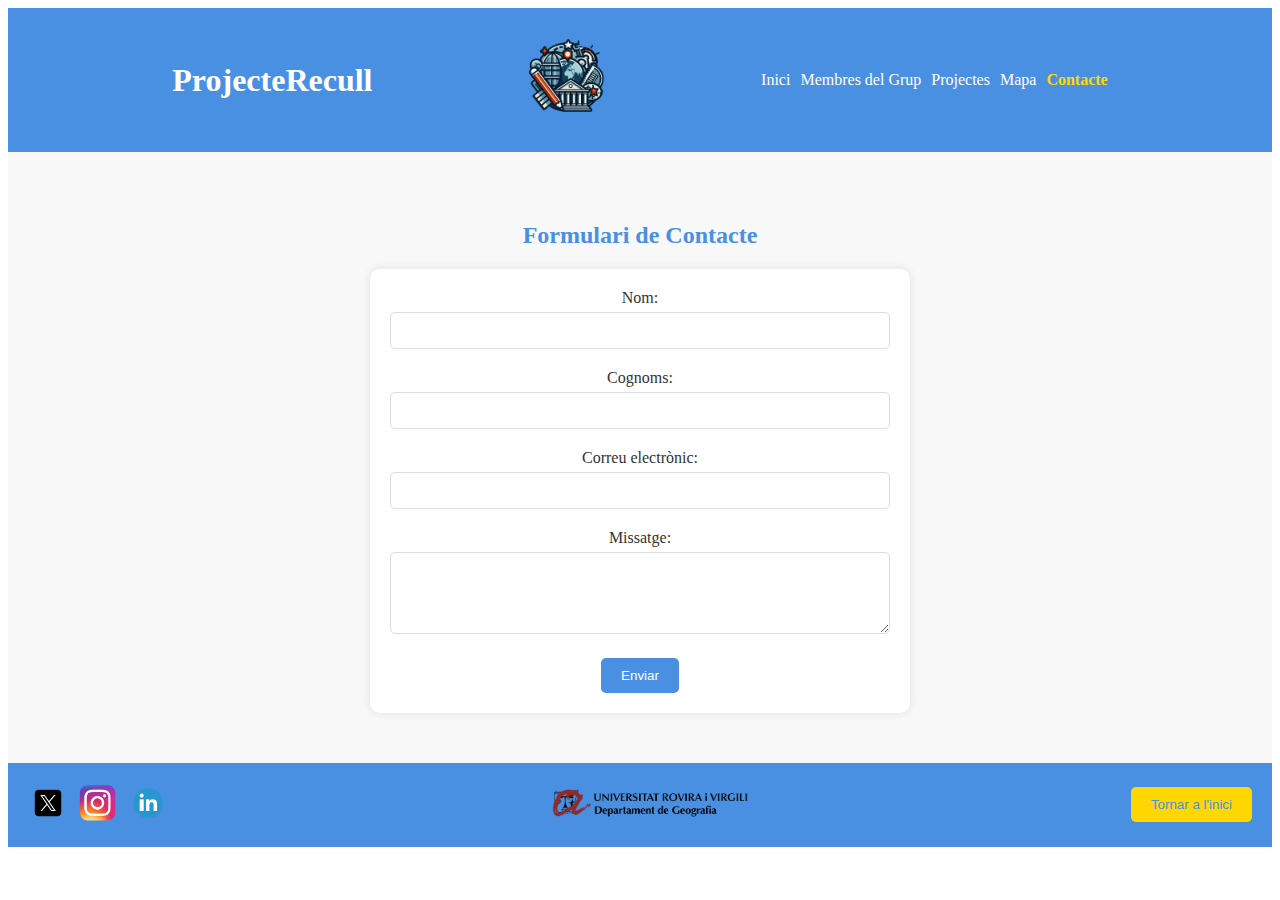
<file: contacte.html>
<!DOCTYPE html>
<html lang="ca">
<head>
    <meta charset="UTF-8">
    <meta name="viewport" content="width=device-width, initial-scale=1.0">
    <title>Contacte - Projecte Recull</title>
    <link rel="stylesheet" href="inici.css">
</head>
<body>
    <header>
        <h1>ProjecteRecull</h1>
        <div class="logo">
            <img src="img/logo.png" alt="logo">
        </div>
        <nav>
            <ul>
                <li><a href="index.html">Inici</a></li>
                <li><a href="membres.html">Membres del Grup</a></li>
                <li><a href="projectes.html">Projectes</a></li>
                <li><a href="mapa.html">Mapa</a></li>
                <li><a href="contacte.html">Contacte</a></li>
            </ul>
        </nav>
    </header>

    <main>
        <section id="contacte">
            <h2>Formulari de Contacte</h2>
            <form id="formulari" action="#" method="POST">
                <div class="camp">
                    <label for="nom">Nom:</label>
                    <input type="text" id="nom" name="nom" required>
                </div>
                <div class="camp">
                    <label for="cognoms">Cognoms:</label>
                    <input type="text" id="cognoms" name="cognoms" required>
                </div>
                <div class="camp">
                    <label for="email">Correu electrònic:</label>
                    <input type="email" id="email" name="email" required>
                </div>
                <div class="camp">
                    <label for="missatge">Missatge:</label>
                    <textarea id="missatge" name="missatge" rows="4" required></textarea>
                </div>
                <button type="submit">Enviar</button>
            </form>
        </section>
    </main>

    <footer>
        <div class="social-links">
            <a href="https://x.com/geografiaURV" target="_blank">
                <img src="img/twitter.png" alt="Twitter">
            </a>
            <a href="https://www.instagram.com/geografiaurv/" target="_blank">
                <img src="img/instagram.png" alt="Instagram">
            </a>
            <a href="https://www.linkedin.com/school/universitaturv/?originalSubdomain=es" target="_blank">
                <img src="img/linkedin.png" alt="LinkedIn">
            </a>
        </div>
        <div class="logo-container">
            <a href="https://www.geografia.urv.cat/ca/">
                <img src="img/logogeo.png" alt="Logo">
            </a>
        </div>
        <button id="back-to-top-btn">Tornar a l'inici</button>
    </footer>
    <script src="inici.js" defer></script>
</body>
</html>
</file>
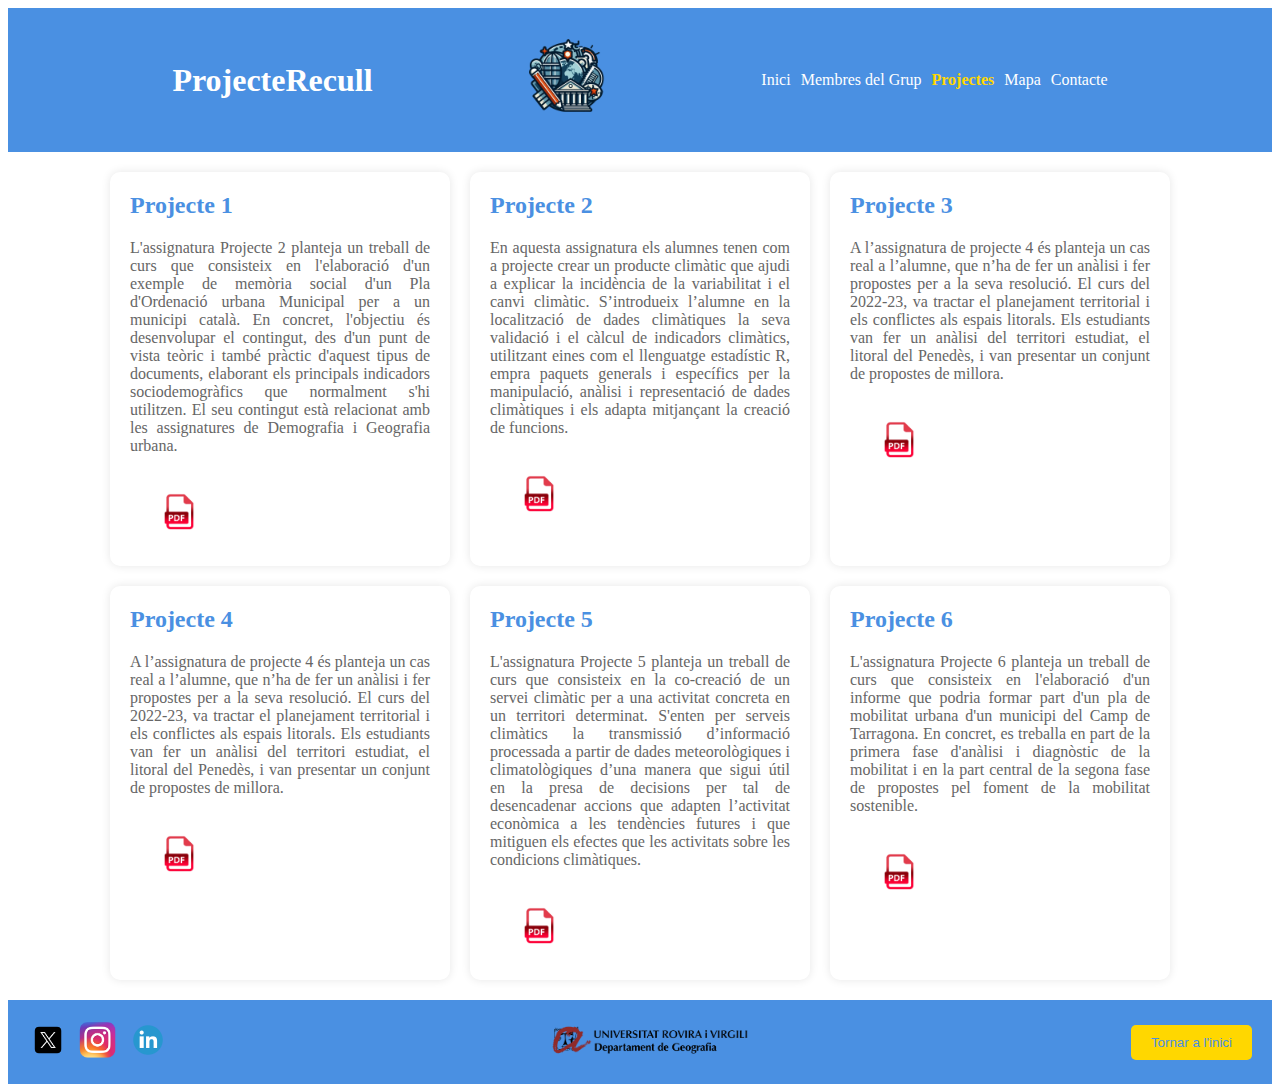
<file: projectes.html>
<!DOCTYPE html>
<html lang="ca">
<head>
    <meta charset="UTF-8">
    <meta name="viewport" content="width=device-width, initial-scale=1.0">
    <title>Projectes - Projecte Recull</title>
    <link rel="stylesheet" href="inici.css">
</head>
<body>
    <header>
        <h1>ProjecteRecull</h1>
        <div class="logo">
            <img src="img/logo.png" alt="logo">
        </div>
        <nav>
            <ul>
                <li><a href="index.html">Inici</a></li>
                <li><a href="membres.html">Membres del Grup</a></li>
                <li><a href="projectes.html">Projectes</a></li>
                <li><a href="mapa.html">Mapa</a></li>
                <li><a href="contacte.html">Contacte</a></li>
            </ul>
        </nav>
    </header>

    <main>
        <section id="projectes">
            <div class="projecte">
                <h2>Projecte 1</h2>
                <p>L'assignatura Projecte 2 planteja un treball de curs que consisteix en l'elaboració d'un exemple de memòria social d'un Pla d'Ordenació urbana Municipal per a un municipi català. En concret, l'objectiu és desenvolupar el contingut, des d'un punt de vista teòric i també pràctic d'aquest tipus de documents, elaborant els principals indicadors sociodemogràfics que normalment s'hi utilitzen. El seu contingut està relacionat amb les assignatures de Demografia i Geografia urbana.</p>
                <a href="pdf/projecte1.pdf" class="download-btn" download>
                    <img src="img/pdf.png" alt="Download PDF">
                </a>
            </div>
            <div class="projecte">
                <h2>Projecte 2</h2>
                <p>En aquesta assignatura els alumnes tenen com a projecte crear un producte climàtic que ajudi a explicar la incidència de la variabilitat i el canvi climàtic. S’introdueix l’alumne en la localització de dades climàtiques la seva validació i el càlcul de indicadors climàtics, utilitzant eines com el llenguatge estadístic R, empra paquets generals i específics per la manipulació, anàlisi i representació de dades climàtiques i els adapta mitjançant la creació de funcions.</p>
                <a href="pdf/projecte2.pdf" class="download-btn" download>
                    <img src="img/pdf.png" alt="Download PDF">
                </a>
            </div>
            <div class="projecte">
                <h2>Projecte 3</h2>
                <p>A l’assignatura de projecte 4 és planteja un cas real a l’alumne, que n’ha de fer un anàlisi i fer propostes per a la seva resolució. El curs del 2022-23, va tractar el planejament territorial i els conflictes als espais litorals. Els estudiants van fer un anàlisi del territori estudiat, el litoral del Penedès, i van presentar un conjunt de propostes de millora. </p>
                <a href="pdf/projecte3.pdf" class="download-btn" download>
                    <img src="img/pdf.png" alt="Download PDF">
                </a>
            </div>
            <div class="projecte">
                <h2>Projecte 4</h2>
                <p>A l’assignatura de projecte 4 és planteja un cas real a l’alumne, que n’ha de fer un anàlisi i fer propostes per a la seva resolució. El curs del 2022-23, va tractar el planejament territorial i els conflictes als espais litorals. Els estudiants van fer un anàlisi del territori estudiat, el litoral del Penedès, i van presentar un conjunt de propostes de millora. </p>
                <a href="pdf/projecte4.pdf" class="download-btn" download>
                    <img src="img/pdf.png" alt="Download PDF">
                </a>
            </div>
            <div class="projecte">
                <h2>Projecte 5</h2>
                <p>L'assignatura Projecte 5 planteja un treball de curs que consisteix en la co-creació de un servei climàtic per a una activitat concreta en un territori determinat. S'enten per serveis climàtics la transmissió d’informació processada a partir de dades meteorològiques i climatològiques d’una manera que sigui útil en la presa de decisions per tal de desencadenar accions que adapten l’activitat econòmica a les tendències futures i que mitiguen els efectes que les activitats sobre les condicions climàtiques.</p>
                <a href="pdf/projecte5.pdf" class="download-btn" download>
                    <img src="img/pdf.png" alt="Download PDF">
                </a>
            </div>
            <div class="projecte">
                <h2>Projecte 6</h2>
                <p>L'assignatura Projecte 6 planteja un treball de curs que consisteix en l'elaboració d'un informe que podria formar part d'un pla de mobilitat urbana d'un municipi del Camp de Tarragona. En concret, es treballa en part de la primera fase d'anàlisi i diagnòstic de la mobilitat i en la part central de la segona fase de propostes pel foment de la mobilitat sostenible.</p>
                <a href="pdf/projecte6.pdf" class="download-btn" download>
                    <img src="img/pdf.png" alt="Download PDF">
                </a>
            </div>
        </section>
    </main>
    <footer>
        <div class="social-links">
            <a href="https://x.com/geografiaURV" target="_blank">
                <img src="img/twitter.png" alt="Twitter">
            </a>
            <a href="https://www.instagram.com/geografiaurv/" target="_blank">
                <img src="img/instagram.png" alt="Instagram">
            </a>
            <a href="https://www.linkedin.com/school/universitaturv/?originalSubdomain=es" target="_blank">
                <img src="img/linkedin.png" alt="LinkedIn">
            </a>
        </div>
        <div class="logo-container">
            <a href="https://www.geografia.urv.cat/ca/">
                <img src="img/logogeo.png" alt="Logo">
            </a>
        </div>
        <button id="back-to-top-btn">Tornar a l'inici</button>
    </footer>
    <script src="inici.js" defer></script>
</body>
</html>
</file>
<file: inici.css>
/* Estils globals */
html {
    scroll-behavior: smooth;
    font-size: 16px; 
}

/* Capçalera */
header {
    background-color: #4A90E2;
    color: #fff;
    padding: 20px;
    display: flex;
    justify-content: space-between;
    align-items: center;
    transition: background-color 0.3s ease;
    flex-wrap: wrap; 
}

header h1 {
    flex: 1 1 auto; /* Alinear el títol */
    text-align: center; /* Centrar títol */
}

header .logo {
    order: 1; /* Logo al costat del títol */
}

header nav {
    order: 2; /* Navegació al costat del títol */
    flex: 1 1 auto; /* Alinear la navegació */
    display: flex;
    justify-content: center;
}

header:hover {
    background-color: #357ABD;
}

/* Logo */
.logo {
    text-align: center;
    flex: 0 1 auto;
}

.logo img {
    width: 100px;
    height: auto;
    transition: transform 0.3s ease;
}

.logo img:hover {
    transform: scale(1.1);
}

nav ul {
    list-style-type: none;
    margin: 0;
    padding: 0;
    display: flex;
    flex-wrap: wrap; 
    justify-content: center;
    gap: 10px; 
}

nav ul li {
    transition: transform 0.3s ease;
}

nav ul li a {
    color: #fff;
    text-decoration: none;
    transition: color 0.3s ease;
}

nav ul li a:hover,
nav ul li a.active {
    color: #FFD700; /* Element actiu */
}

nav ul li:hover {
    transform: translateY(-5px);
}
/* Marcar l'apartat seleccionat amb color groc */
nav ul li a.active {
    color: #FFD700;
    font-weight: bold; /* Text en negreta */
}

/* Peu de pàgina */
footer {
    background-color: #4A90E2;
    color: #fff;
    padding: 20px;
    text-align: center;
    display: flex;
    align-items: center;
    justify-content: space-between;
    transition: background-color 0.3s ease;
    flex-wrap: wrap; /* Ajust */
}

footer:hover {
    background-color: #357ABD;
}

.logo-container {
    flex-grow: 1;
    text-align: center;
}

.logo-container img {
    max-width: 200px;
    height: auto;
    transition: transform 0.3s ease;
}

.logo-container img:hover {
    transform: scale(1.1);
}

.social-links {
    display: flex;
    gap: 10px;
    flex-wrap: wrap; 
    justify-content: center;
}

.social-links a {
    transition: transform 0.3s ease;
    color: #fff;
}

.social-links a:hover {
    transform: scale(1.2);
    color: #FFD700;
}

/* Social Links */
.social-links {
    display: flex;
    gap: 10px;
    flex-wrap: wrap;
    justify-content: center;
}

.social-links a {
    display: inline-block;
    transition: transform 0.3s ease;
}

.social-links a img {
    width: 40px;
    height: 40px;
    transition: transform 0.3s ease;
}

.social-links a:hover {
    transform: scale(1.2);
}

/* Botó de tornar a l'inici */
footer button {
    background-color: #FFD700;
    color: #4A90E2;
    padding: 10px 20px;
    border: none;
    cursor: pointer;
    border-radius: 5px;
    transition: background-color 0.3s ease, transform 0.3s ease;
}

footer button:hover {
    background-color: #FFC107;
    transform: translateY(-5px);
}

/* Apartat d'inici */
#intro {
    background-color: #f8f8f8;
    padding: 50px 0;
    text-align: center;
}

.background-image {
    background-image: url('img/imatgeprova.png');
    background-size: cover;
    background-position: center;
    height: 300px;
    transition: background-size 0.3s ease;
    margin-top: 20px;
}

.background-image:hover {
    background-size: 110%;
}

.content {
    max-width: 800px;
    margin: 0 auto;
    padding: 20px;
}

h2 {
    color: #333;
}

p {
    color: #666;
}

/* Membres */
#membres {
    text-align: center;
}

.membre {
    display: inline-block;
    margin: 20px;
    text-align: center;
    transition: transform 0.3s ease;
    position: relative;
}

.membre img {
    width: 200px;
    height: auto;
    border-radius: 50%;
    transition: transform 0.3s ease;
}

.membre .info {
    position: absolute;
    top: 50%;
    left: 50%;
    transform: translate(-50%, -50%);
    background-color: rgba(0, 0, 0, 0.7);
    color: white;
    padding: 10px;
    border-radius: 10px;
    opacity: 0;
    transition: opacity 0.3s ease;
    pointer-events: none;
}

.membre:hover .info {
    opacity: 1;
}

.membre:hover {
    transform: scale(1.1);
}

/* Estils per a la resta de la web */
header, main, footer {
    text-align: center;
}

/* Projectes */
#projectes {
    display: flex;
    flex-wrap: wrap;
    justify-content: center;
    gap: 20px;
    padding: 20px;
    text-align: center;
}

.projecte {
    padding: 20px;
    background-color: #fff;
    border-radius: 10px;
    box-shadow: 0 0 10px rgba(0, 0, 0, 0.1);
    max-width: 300px;
    transition: transform 0.3s ease;
    text-align: left;
}

.projecte:hover {
    transform: translateY(-5px);
    background-color: #f0f0f0;
}

.projecte h2 {
    margin-top: 0;
    font-size: 1.5em;
    color: #4A90E2;
}

.projecte p {
    text-align: justify;
}

.projecte .download-btn {
    display: inline-block;
    margin-top: 10px;
    padding: 12px 24px;
    color: #fff;
    text-decoration: none;
    border-radius: 5px;
    transition: background-color 0.3s ease, transform 0.3s ease;
    border: none; /* Quitar el borde */
}

.projecte .download-btn:hover {
    background-color: #357ABD;
    transform: translateY(-3px);
    box-shadow: 0 4px 8px rgba(0, 0, 0, 0.1); /* Añadir sombra al hacer hover */
}

.projecte .download-btn img {
    width: 50px; /* Tamaño de la imagen */
    height: auto;
    margin-right: 8px; /* Espacio entre la imagen y el texto */
}

/* Formulari de contacte */
#contacte {
    background-color: #f8f8f8;
    padding: 50px 20px;
    text-align: center;
}

#contacte h2 {
    color: #4A90E2;
    margin-bottom: 20px;
}

#formulari {
    background-color: #fff;
    padding: 20px;
    border-radius: 10px;
    box-shadow: 0 0 10px rgba(0, 0, 0, 0.1);
    max-width: 500px;
    margin: 0 auto;
}

#formulari .camp {
    margin-bottom: 20px;
}

#formulari label {
    display: block;
    margin-bottom: 5px;
    color: #333;
}

#formulari input,
#formulari textarea {
    width: 100%;
    padding: 10px;
    border: 1px solid #ddd;
    border-radius: 5px;
    box-sizing: border-box;
    transition: border-color 0.3s ease;
}

#formulari input:focus,
#formulari textarea:focus {
    border-color: #4A90E2;
}

#formulari button {
    background-color: #4A90E2;
    color: #fff;
    padding: 10px 20px;
    border: none;
    cursor: pointer;
    border-radius: 5px;
    transition: background-color 0.3s ease, transform 0.3s ease;
}

#formulari button:hover {
    background-color: #357ABD;
    transform: translateY(-3px);
}

/* Responsive Media Queries */
@media (max-width: 1200px) {
    .content {
        padding: 20px;
    }

    .membre {
        margin: 10px;
    }

    .projecte {
        max-width: 45%;
    }
}

@media (max-width: 768px) {
    header {
        flex-direction: column;
        align-items: center;
    }

    header h1 {
        flex: none;
        margin: 10px 0;
    }

    nav ul {
        flex-direction: column;
        align-items: center;
    }

    footer {
        flex-direction: column;
    }

    .social-links {
        flex-direction: column;
        align-items: center;
    }

    .logo-container {
        margin-bottom: 20px;
    }

    .projecte {
        max-width: 80%;
    }

    .background-image {
        height: 200px;
    }
}

@media (max-width: 480px) {
    .projecte {
        max-width: 90%;
    }

    .membre img {
        width: 150px;
    }

    .download-btn {
        padding: 8px 12px;
    }

    #formulari {
        padding: 15px;
    }
}

#mapa-container {
    display: flex;
    justify-content: center;
    align-items: center;
    padding: 20px;
    max-width: 100%;
    box-sizing: border-box;
}

#mapa-iframe {
    width: 100%;
    height: 600px;
    max-width: 1000px; /* Màxim ample */
}

@media (max-width: 1200px) {
    #mapa-iframe {
        height: 500px; /* Ajustar alçada per pantalles mitjanes */
    }
}

@media (max-width: 768px) {
    #mapa-iframe {
        height: 400px; /* Ajustar alçada per pantalles petites */
    }
}

@media (max-width: 480px) {
    #mapa-iframe {
        height: 300px; /* Ajustar alçada per pantalles molt petites */
    }
}
</file>
